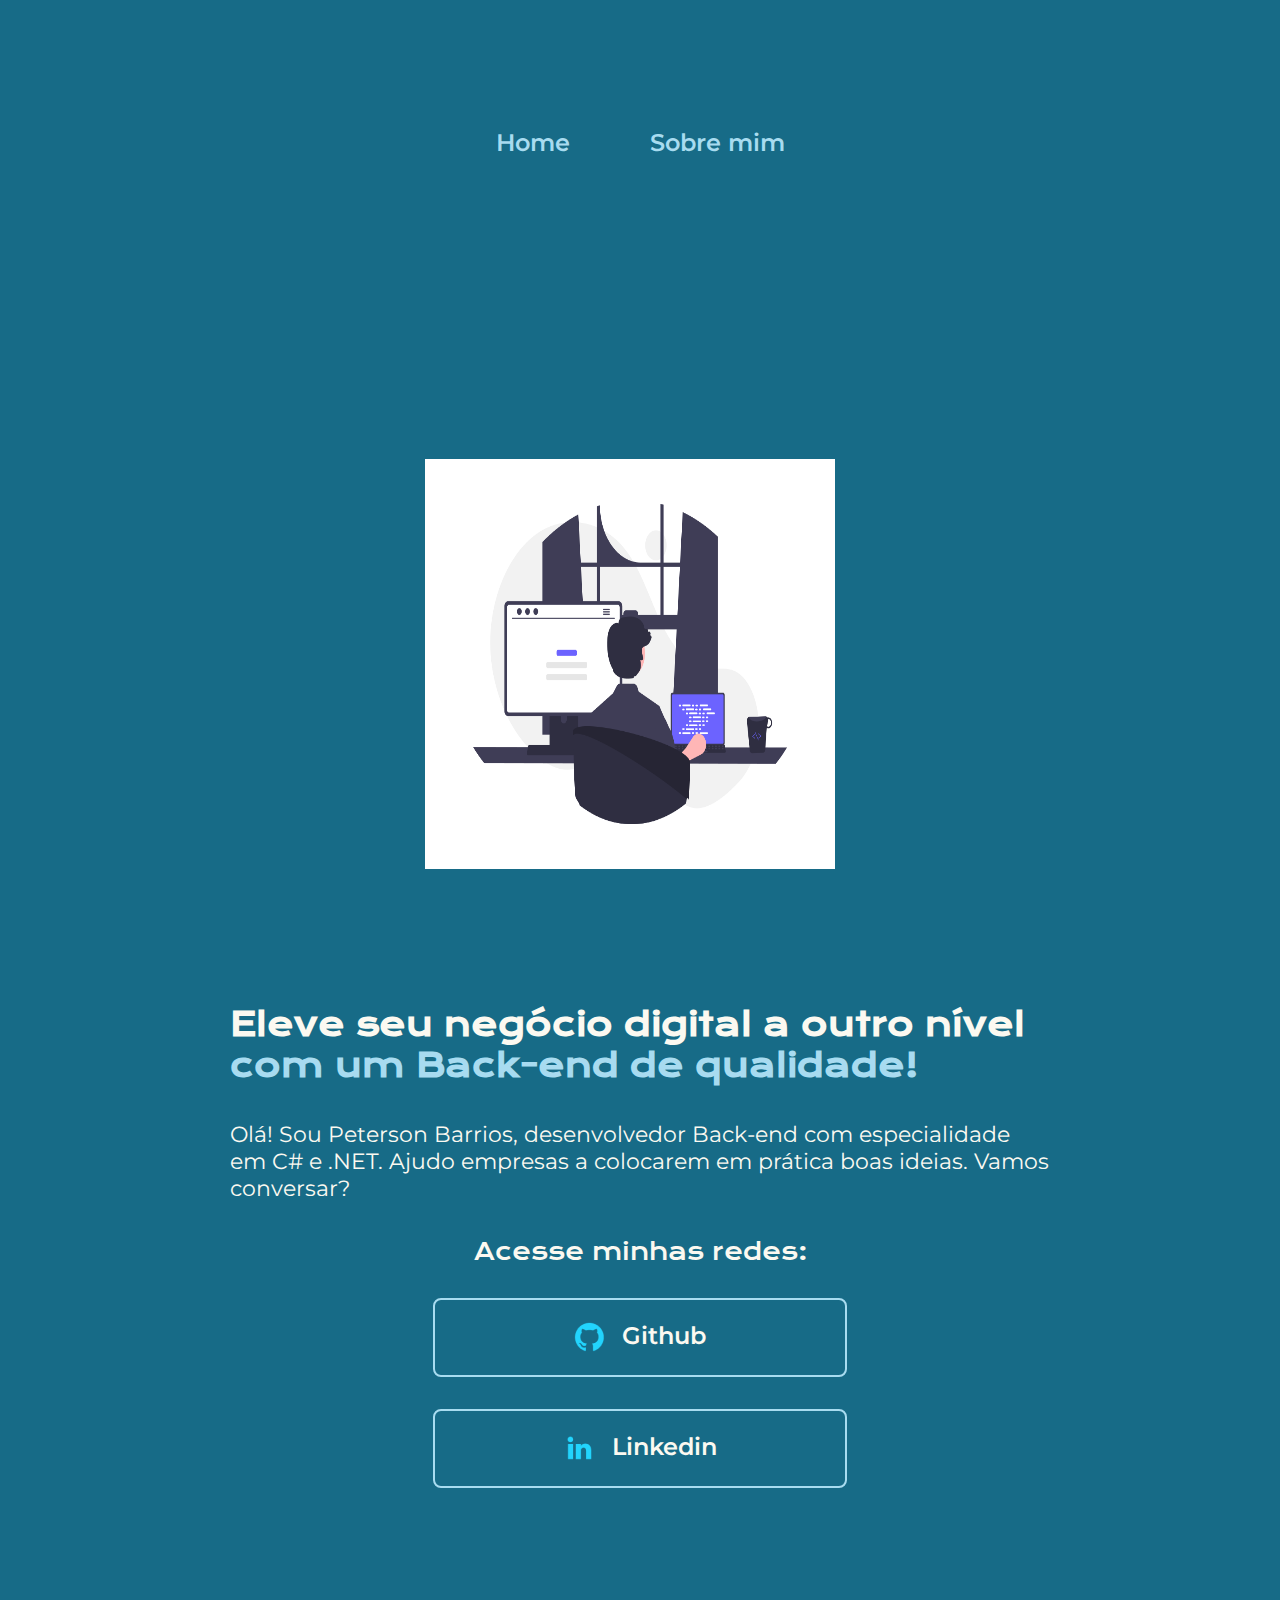
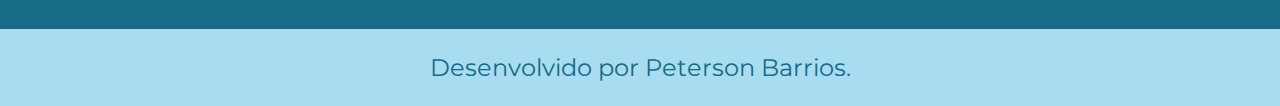
<file: index.html>
<!DOCTYPE html>
<html lang="pt-br">
<head>
    <meta charset="UTF-8">
    <meta name="viewport" content="width=device-width, initial-scale=1.0">
    <title>Portifólio</title>
    <link rel="stylesheet" href="./styles/style.css">
</head>
<body>
    <header class="cabecalho">
        <nav class="cabecalho__menu">
            <a class="cabecalho__menu__link" href="index.html">Home</a>
            <a class="cabecalho__menu__link" href="about.html">Sobre mim</a>
        </nav>
    </header>
    <main class="apresentacao">
        <section class="apresentacao__conteudo">
            <h1 class="apresentacao__conteudo__titulo">Eleve seu negócio digital a outro nível <strong class="titulo-destaque">com um Back-end de qualidade!</strong></h1>
            <p class="apresentacao__conteudo__texto">Olá! Sou Peterson Barrios, desenvolvedor Back-end com especialidade em C# e .NET. Ajudo empresas a colocarem em prática boas ideias. Vamos conversar?</p>
            <div class="apresentacao__links">
                <h2 class="apresentacao__links__subtitulo">Acesse minhas redes:</h2>
                <a class="apresentacao__links__link" href="https://github.com/PetersonBarrios">
                    <img src="./assets/github.png" alt="">
                    Github
                </a>
                <a class="apresentacao__links__link" href="https://www.linkedin.com/in/petersonbarrios/">
                    <img src="assets/linkedin.png" alt="">
                    Linkedin
                </a>
            </div>    
        </section>
            <img  class="img__nova" src="./assets/Programming.png" alt="Foto de uma pessoa programando." width="480" height="410">
    </main>
    <footer class="rodape">
        <p>Desenvolvido por Peterson Barrios.</p>
    </footer>
</body>
</html>
</file>
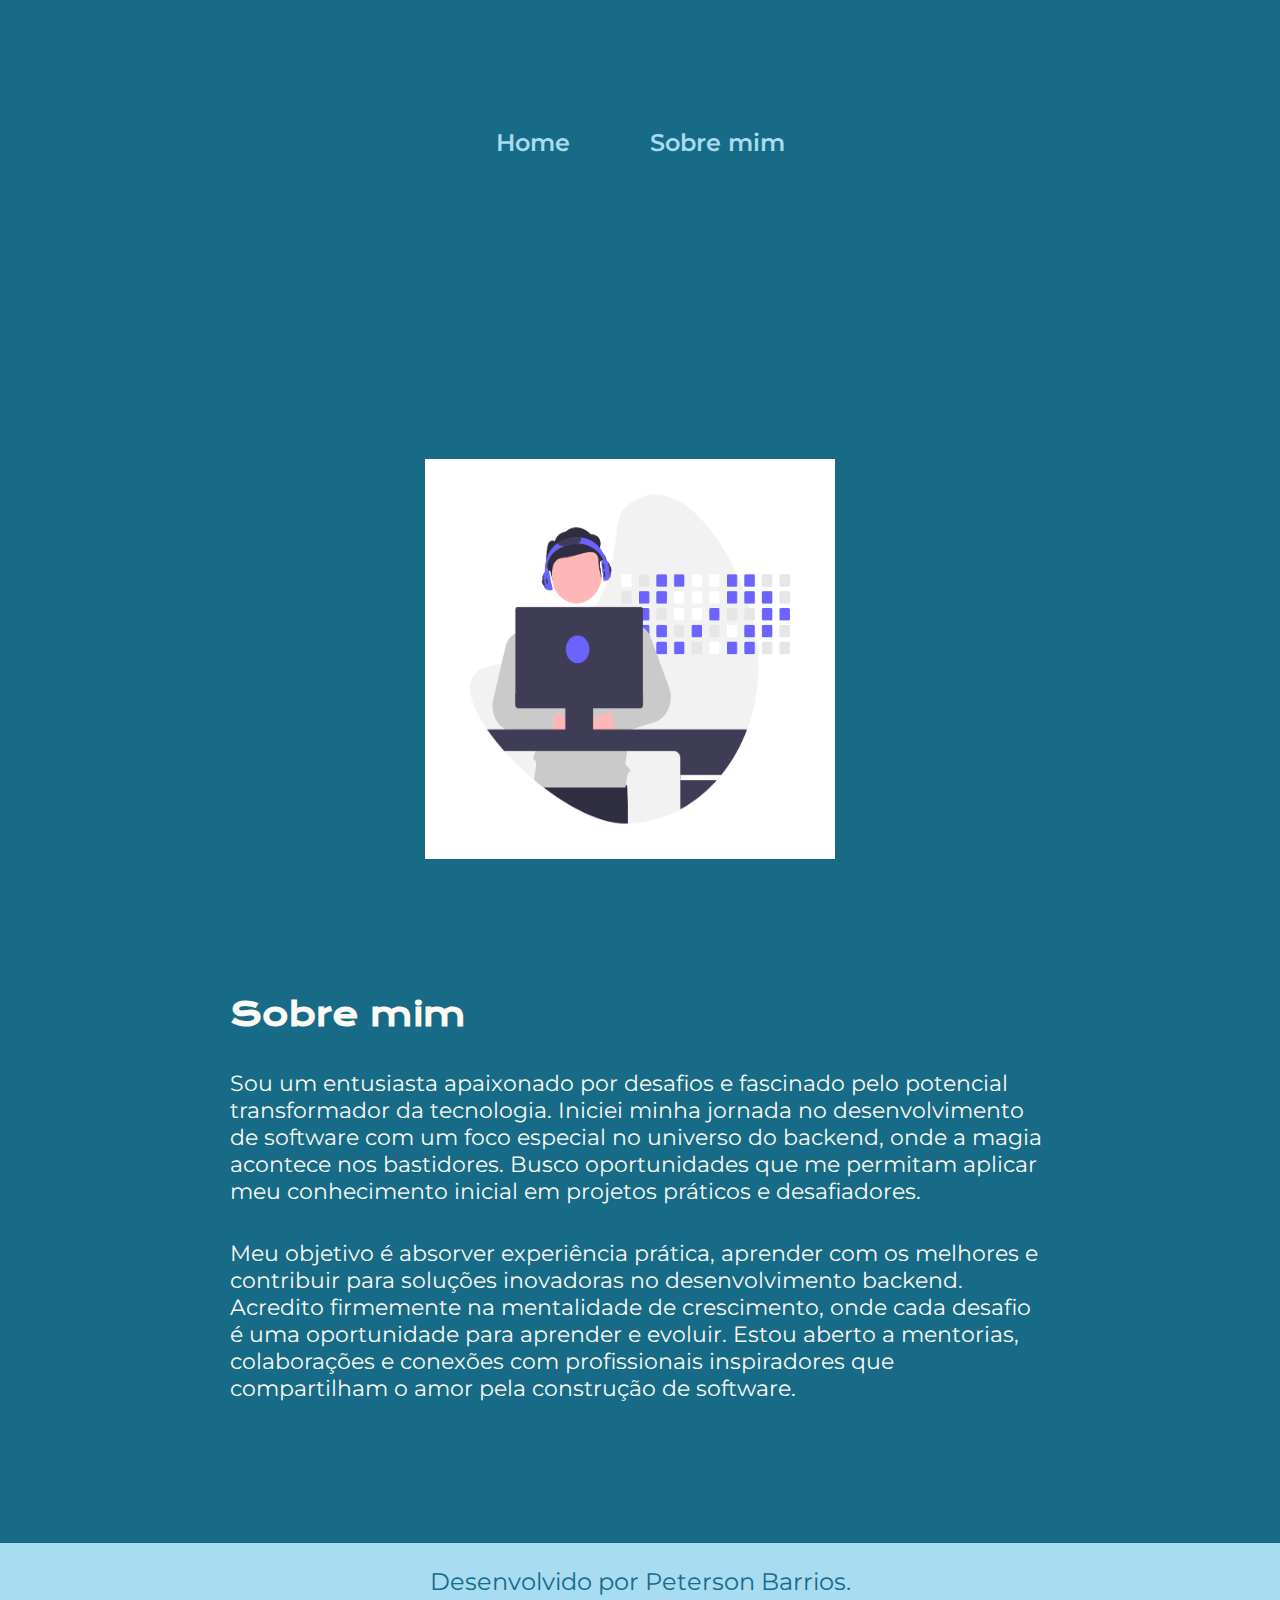
<file: about.html>
<!DOCTYPE html>
<html lang="pt-br">
<head>
    <meta charset="UTF-8">
    <meta name="viewport" content="width=device-width, initial-scale=1.0">
    <title>Sobre mim</title>
    <link rel="stylesheet" href="./styles/style.css">
</head>
<body>
    <header class="cabecalho">        
        <nav class="cabecalho__menu">
            <a class="cabecalho__menu__link" href="index.html">Home</a>
            <a class="cabecalho__menu__link" href="about.html">Sobre mim</a>
        </nav>
    </header>

    <main class="apresentacao">
        <section class="apresentacao__conteudo">
            <h1 class="apresentacao__conteudo__titulo">Sobre mim</h1>
            <p class="apresentacao__conteudo__texto">Sou um entusiasta apaixonado por desafios e fascinado pelo potencial transformador da tecnologia. Iniciei minha jornada no desenvolvimento de software com um foco especial no universo do backend, onde a magia acontece nos bastidores. Busco oportunidades que me permitam aplicar meu conhecimento inicial em projetos práticos e desafiadores.</p>
            <p class="apresentacao__conteudo__texto">Meu objetivo é absorver experiência prática, aprender com os melhores e contribuir para soluções inovadoras no desenvolvimento backend. Acredito firmemente na mentalidade de crescimento, onde cada desafio é uma oportunidade para aprender e evoluir. Estou aberto a mentorias, colaborações e conexões com profissionais inspiradores que compartilham o amor pela construção de software. </p>
        </section>
        <img class="img__nova__dois" src="./assets/Developer.png" alt="Foto de uma pessoa programando." width="480" height="400">
    </main>

    <footer class="rodape">
        <p>Desenvolvido por Peterson Barrios.</p>
    </footer>
</body>
</html>
</file>
<file: styles/style.css>
@import url('https://fonts.googleapis.com/css2?family=Krona+One&family=Montserrat:wght@400;600&display=swap');

:root {
    --cor-primaria: #176B87;
    --cor-secundaria: #FBF9F1;
    --cor-terciaria: #bdecffe0;
    --cor-hover: #AAD7D9;

    --font-primaria: 'Krona One', sans-serif;
    --font-secundaria: 'Montserrat', sans-serif;
}

* {
   margin: 0;
   padding: 0; 
}

body {
    box-sizing: border-box;
    background-color: var(--cor-primaria);
    color: var(--cor-secundaria);
}

.img__nova {
    float: right;
    width: 50%;
    padding: 3px;
    margin: 30px 50px 50px 30px;
}

.img__nova__dois {
    float: right;
    width: 50%;
    padding: 3px;
    margin: 30px 50px 50px 30px;
}

.cabecalho {
    padding: 2% 0% 0% 15%;
}

.cabecalho__menu {
    display: flex;
    gap: 80px;
}

.cabecalho__menu__link {
    font-family: var(--font-secundaria);
    font-size: 1.5rem;
    font-weight: 600;
    color: var(--cor-terciaria);
    text-decoration: none;
}

.apresentacao {
    margin: 6% 13%;
    display: flex;
    align-items: center;
    justify-content: space-between;
    gap: 82px;
}

.apresentacao__conteudo {
    width: 50%;
    display: flex;
    flex-direction: column;
    gap: 35px;
}

.apresentacao__conteudo__titulo {
    font-size: 2 rem;
    font-family: var(--font-primaria);
}

.titulo-destaque {
    color: var(--cor-terciaria);
}

.apresentacao__conteudo__texto {
    font-size: 1.37rem;
    font-family: var(--font-secundaria);
}

.apresentacao__links {
    display: flex;
    flex-direction: column;
    justify-content: space-between;
    align-items: center;
    gap: 32px;
}

.apresentacao__links__subtitulo {
    font-family: var(--font-primaria);
    font-weight: 300;
    font-size: 1.43rem;
}

.apresentacao__links__link {
    display: flex;
    justify-content: center;
    gap: 16px;
    border: 2px solid var(--cor-terciaria);
    width: 50%;
    text-align: center;
    border-radius: 8px;
    font-size: 1.5rem;
    font-weight: 600;
    padding: 21.5px 0;
    text-decoration: none;
    color: var(--cor-secundaria);
    font-family: var(--font-secundaria);
}

.apresentacao__links__link:hover {
    background-color: var(--cor-hover);
}

.rodape {
    padding: 24px;
    color: var(--cor-primaria);
    background-color: var(--cor-terciaria);
    text-align: center;
    font-family: var(--font-secundaria);
    font-size: 1.5rem;
    font-weight: 400;
}

@media (max-width: 1300px) {

    .cabecalho {
        padding: 10%;
    }

    .cabecalho__menu {
        justify-content: center;
    }

    .apresentacao {
        flex-direction: column-reverse;
        padding: 5%;
    }

    .apresentacao__conteudo {
        width: auto;
    }
}
</file>
